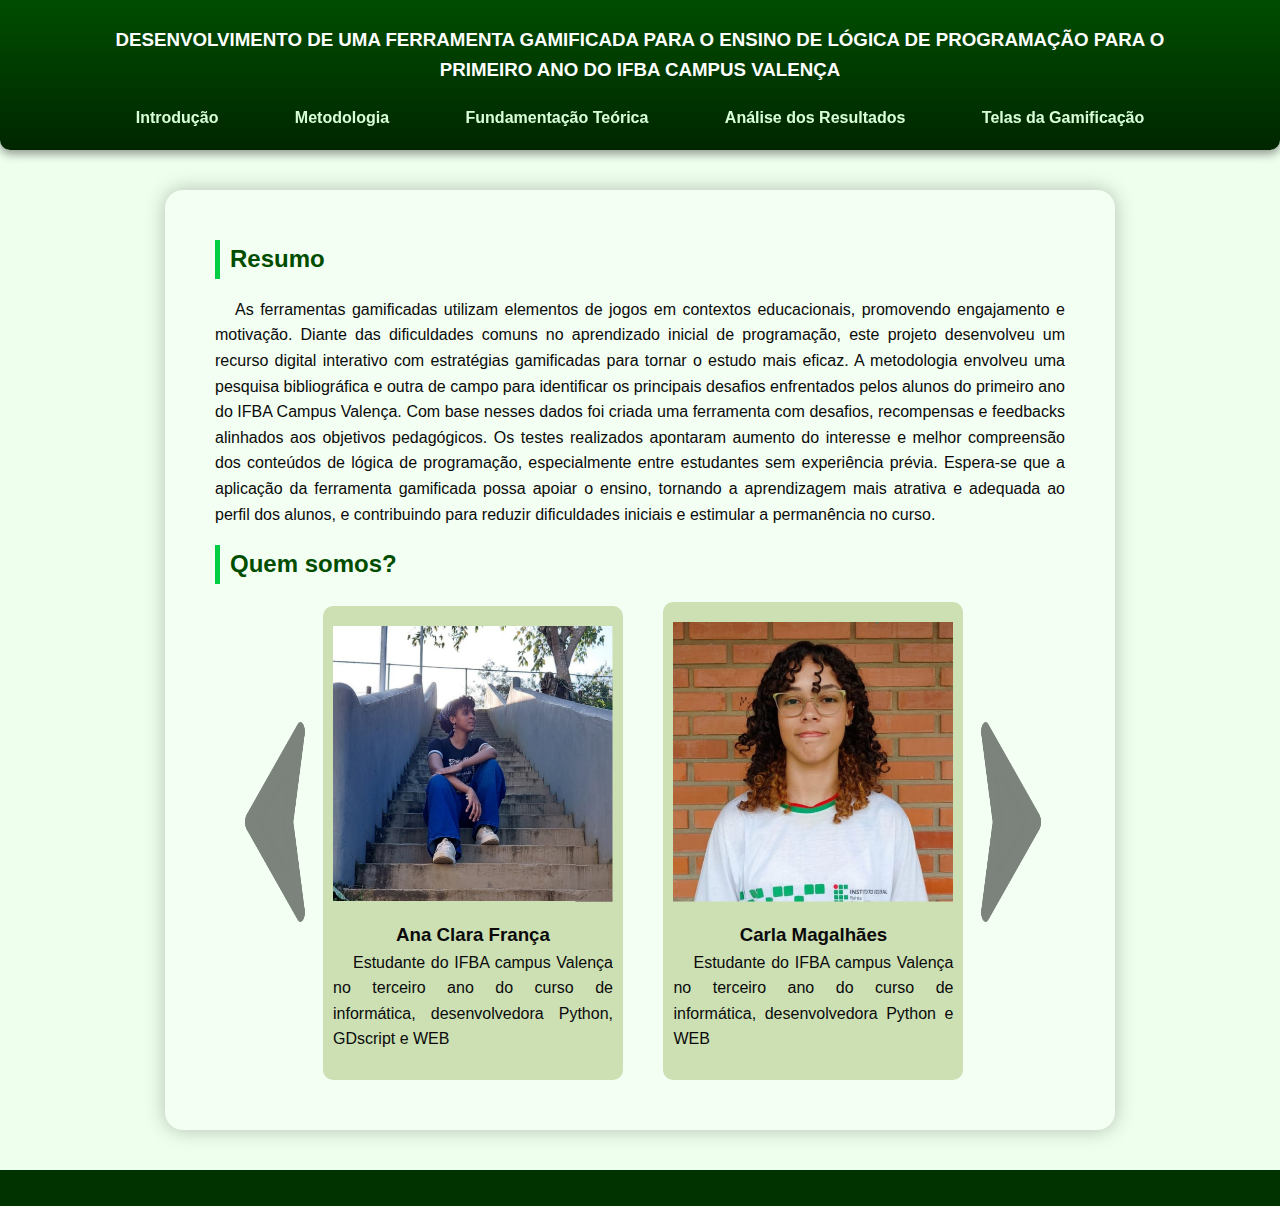
<file: sitetcc/index.html>
<!DOCTYPE html>
<html lang="pt-BR">
<head>
  <meta charset="UTF-8">
  <title>Projeto Acadêmico - Mundo Verde</title>
  <link rel="stylesheet" href="estilo.css">
</head>
<body>
  <header>
    <h3>DESENVOLVIMENTO DE UMA FERRAMENTA GAMIFICADA PARA O ENSINO DE LÓGICA DE PROGRAMAÇÃO PARA O PRIMEIRO ANO DO IFBA CAMPUS VALENÇA</h3>
      <nav>
        <ul>
          <li><a href="introducao.html">Introdução</a></li>
          <li><a href="metodologia.html">Metodologia</a></li>
          <li><a href="fundamentacao.html">Fundamentação Teórica</a></li>
          <li><a href="analise.html">Análise dos Resultados</a></li>
          <li><a href="telas.html">Telas da Gamificação</a></li>
        </ul>
      </nav>

  </header>

  <main>
    <h2>Resumo</h2>
    <p>
As ferramentas gamificadas utilizam elementos de jogos em contextos educacionais, promovendo engajamento e motivação. Diante das dificuldades comuns no aprendizado inicial de programação, este projeto desenvolveu um recurso digital interativo com estratégias gamificadas para tornar o estudo mais eficaz. A metodologia envolveu uma pesquisa bibliográfica e outra de campo para identificar os principais desafios enfrentados pelos alunos do primeiro ano do IFBA Campus Valença.
Com base nesses dados foi criada uma ferramenta com desafios, recompensas e feedbacks alinhados aos objetivos pedagógicos. Os testes realizados apontaram aumento do interesse e melhor compreensão dos conteúdos de lógica de programação, especialmente entre estudantes sem experiência prévia.
Espera-se que a aplicação da ferramenta gamificada possa apoiar o ensino, tornando a aprendizagem mais atrativa e adequada ao perfil dos alunos, e contribuindo para reduzir dificuldades iniciais e estimular a permanência no curso.
    </p>
    <h2>Quem somos?</h2>
    <section id="page_nos">
      <section id="button1">
        <button id="setaesquerda" onclick="trás()"><img src="imgs/Esquerda.png" style="width: 60px; height: 200px;"></button>
      </section>
      <section id="quemsomos">
        <ul>
          <li>
            <figure id="pessoa1">
              <img id="p1" src="imgs/Ana.png" alt="Ana Clara França Varjão">
              <figcaption id="p1text"><h3>Ana Clara França</h3><p>Estudante do IFBA campus Valença no terceiro ano do curso de informática, desenvolvedora Python, GDscript e WEB</p></figcaption>
            </figure>
          </li>
          <li>
            <figure id="pessoa2">
              <img id="p2" src="imgs/Carla.png" alt="Carla Aparecida Araujo Magalhães">
              <figcaption id="p2text"><h3>Carla Magalhães</h3><p>Estudante do IFBA campus Valença no terceiro ano do curso de informática, desenvolvedora Python e WEB</p></figcaption>
            </figure>
          </li>
        </ul>
        
        
      </section>
      <section id="button2">
        <button id="setadireita" onclick="frente()"><img src="imgs/direita.png" style="width: 60px; height: 200px;"></button>
      </section>
    </section>
    
    
  </main>


  <footer>

  </footer>

  <script>
    let imagespeople = 1;
    let figcaption1 = document.getElementById("p1text");
    let figcaption2 = document.getElementById("p2text")
    function frente() {
      imagespeople = imagespeople + 1;
      if (imagespeople === 3) {
        imagespeople = 1;
      }
      updateimgs();
    }
    function trás() {
      imagespeople = imagespeople - 1;
      if (imagespeople === 0) {
        imagespeople = 2;
      }
      updateimgs();
    }
    function updateimgs(){
      if (imagespeople === 2){
          document.getElementById("p1").src = "imgs/Vivi.png";
          document.getElementById("p2").src = "imgs/Thales.png";
          figcaption1.innerHTML = '<h3>Evilane Santos</h3><p>Estudante do IFBA campus Valença no terceiro ano do curso de informática, Desenvolvedora Python e Web</p>';
          figcaption2.innerHTML = '<h3>Thales Lins</h3><p>Estudante do IFBA campus Valença no terceiro ano do curso de informática, Desenvolvedor Python e Web</p>';
        }
      else if (imagespeople ===1){
        document.getElementById("p1").src = "imgs/Ana.png";
        document.getElementById("p2").src = "imgs/Carla.png";
        figcaption1.innerHTML = '<h3>Ana Clara França</h3><p>Estudante do IFBA campus Valença no terceiro ano do curso de informática, desenvolvedora Python, GDscript e WEB</p>';
        figcaption2.innerHTML = '<h3>Carla Magalhães</h3><p>Estudante do IFBA campus Valença no terceiro ano do curso de informática, desenvolvedora Python e WEB</p>';
      }
    }
    
  </script>
</body>
</html>
</file>
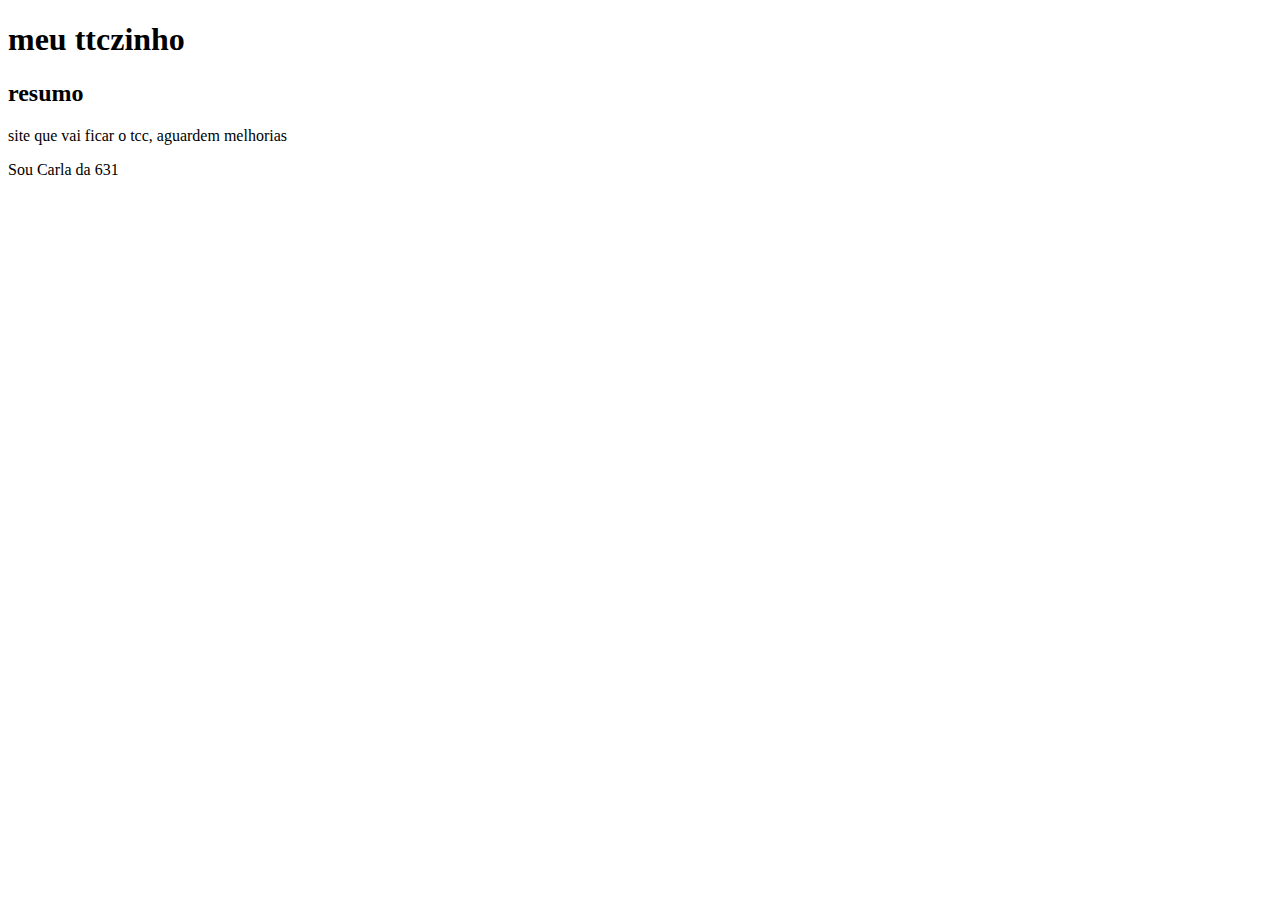
<file: TCC-CODESTART/index.html>
<!DOCTYPE html>
<html lang="en">
<head>
    <meta charset="UTF-8">
    <meta name="viewport" content="width=device-width, initial-scale=1.0">
    <title>TCC - CodeStart</title>
</head>
<body>
    <h1>meu ttczinho</h1>
    <h2>resumo</h2>
    <p>site que vai ficar o tcc, aguardem melhorias</p>
    <p>Sou Carla da 631</p>
</body>
</html>
</file>
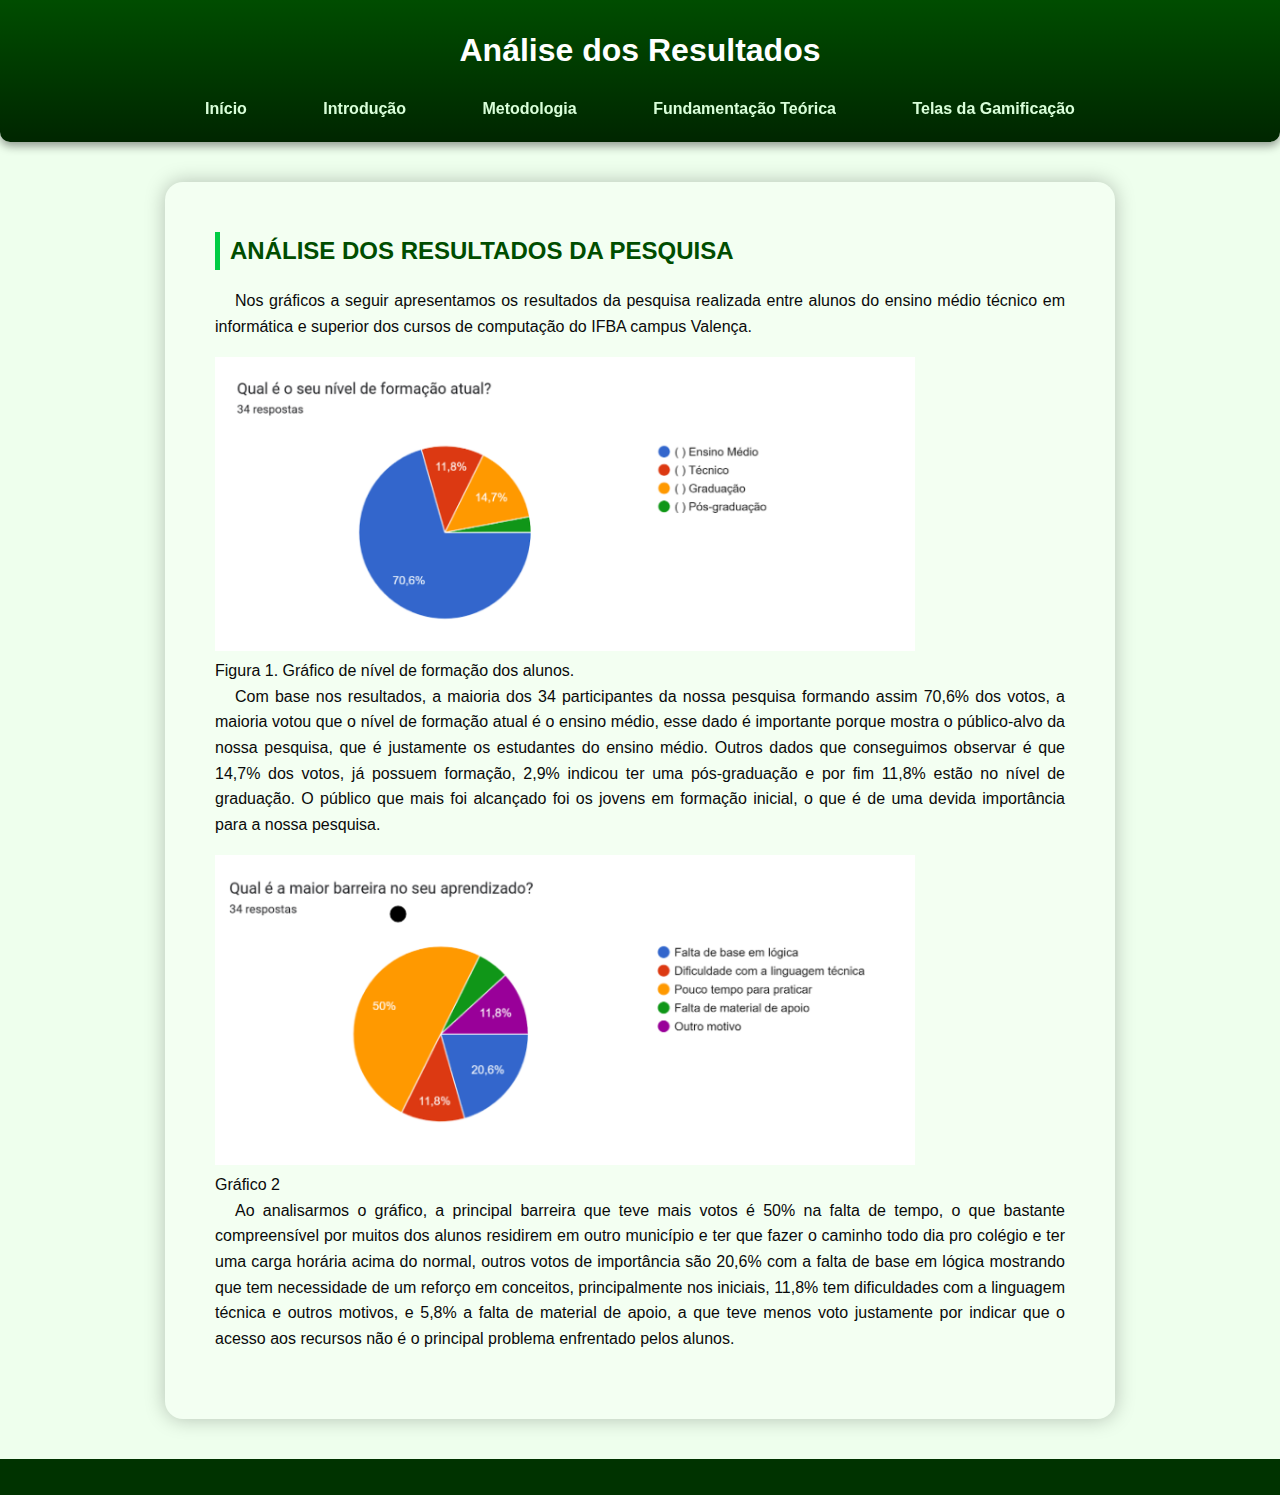
<file: sitetcc/analise.html>
<!DOCTYPE html>
<html lang="pt-BR">
<head>
  <meta charset="UTF-8">
  <title>Análise dos Resultados</title>
  <link rel="stylesheet" href="estilo.css">
</head>
<body>
  <header>
    <h1>Análise dos Resultados</h1>
    <nav>
        <ul>
          <li><a href="index.html">Início</a></li>
          <li><a href="introducao.html">Introdução</a></li>
          <li><a href="metodologia.html">Metodologia</a></li>
          <li><a href="fundamentacao.html">Fundamentação Teórica</a></li>
          <li><a href="telas.html">Telas da Gamificação</a></li>
        </ul>
    </nav>
  </header>
  <main>
    <h2>ANÁLISE DOS RESULTADOS DA PESQUISA 
</h2>
    <p>
Nos gráficos a seguir apresentamos os resultados da pesquisa realizada entre alunos do ensino médio técnico em informática e superior dos cursos de computação do IFBA campus Valença.

    </p>

    <section>
      <figure>
        <img src="imgs/grafico1.png" alt="Gráfico de engajamento dos alunos" width="700">
        <figcaption>Figura 1. Gráfico de nível de formação dos alunos.</figcaption>
      </figure>

      <p>Com base nos resultados, a maioria dos 34 participantes da nossa pesquisa formando assim 70,6% dos votos, a maioria votou que o nível de formação atual é o ensino médio, esse dado é importante porque mostra o público-alvo da nossa pesquisa, que é justamente os estudantes do ensino médio. Outros dados que conseguimos observar é que 14,7% dos votos, já possuem formação, 2,9% indicou ter uma pós-graduação e por fim 11,8% estão no nível de graduação. O público que mais foi alcançado foi os jovens em formação inicial,  o que é de uma devida importância para a nossa pesquisa.

      </p>
    </section>

    <section>
      <figure>
        <img src="imgs/grafico2.png" alt="Gráfico de desempenho dos participantes" width="700">
        <figcaption>Gráfico 2</figcaption>
      </figure>
      <p>Ao analisarmos o gráfico, a principal barreira que teve mais votos é 50% na falta de tempo, o que bastante compreensível por muitos dos alunos residirem em outro município e ter que fazer o caminho todo dia pro colégio e ter uma carga horária acima do normal, outros votos de importância são 20,6% com a falta de base em lógica mostrando que tem necessidade de um reforço em conceitos, principalmente nos iniciais, 11,8%  tem dificuldades com a linguagem técnica e outros motivos, e 5,8% a falta de material de apoio, a que teve menos voto justamente por indicar que o acesso aos recursos não é o principal problema enfrentado pelos alunos.</p>
  </main>

  <footer>

  </footer>
</body>
</html>
</file>
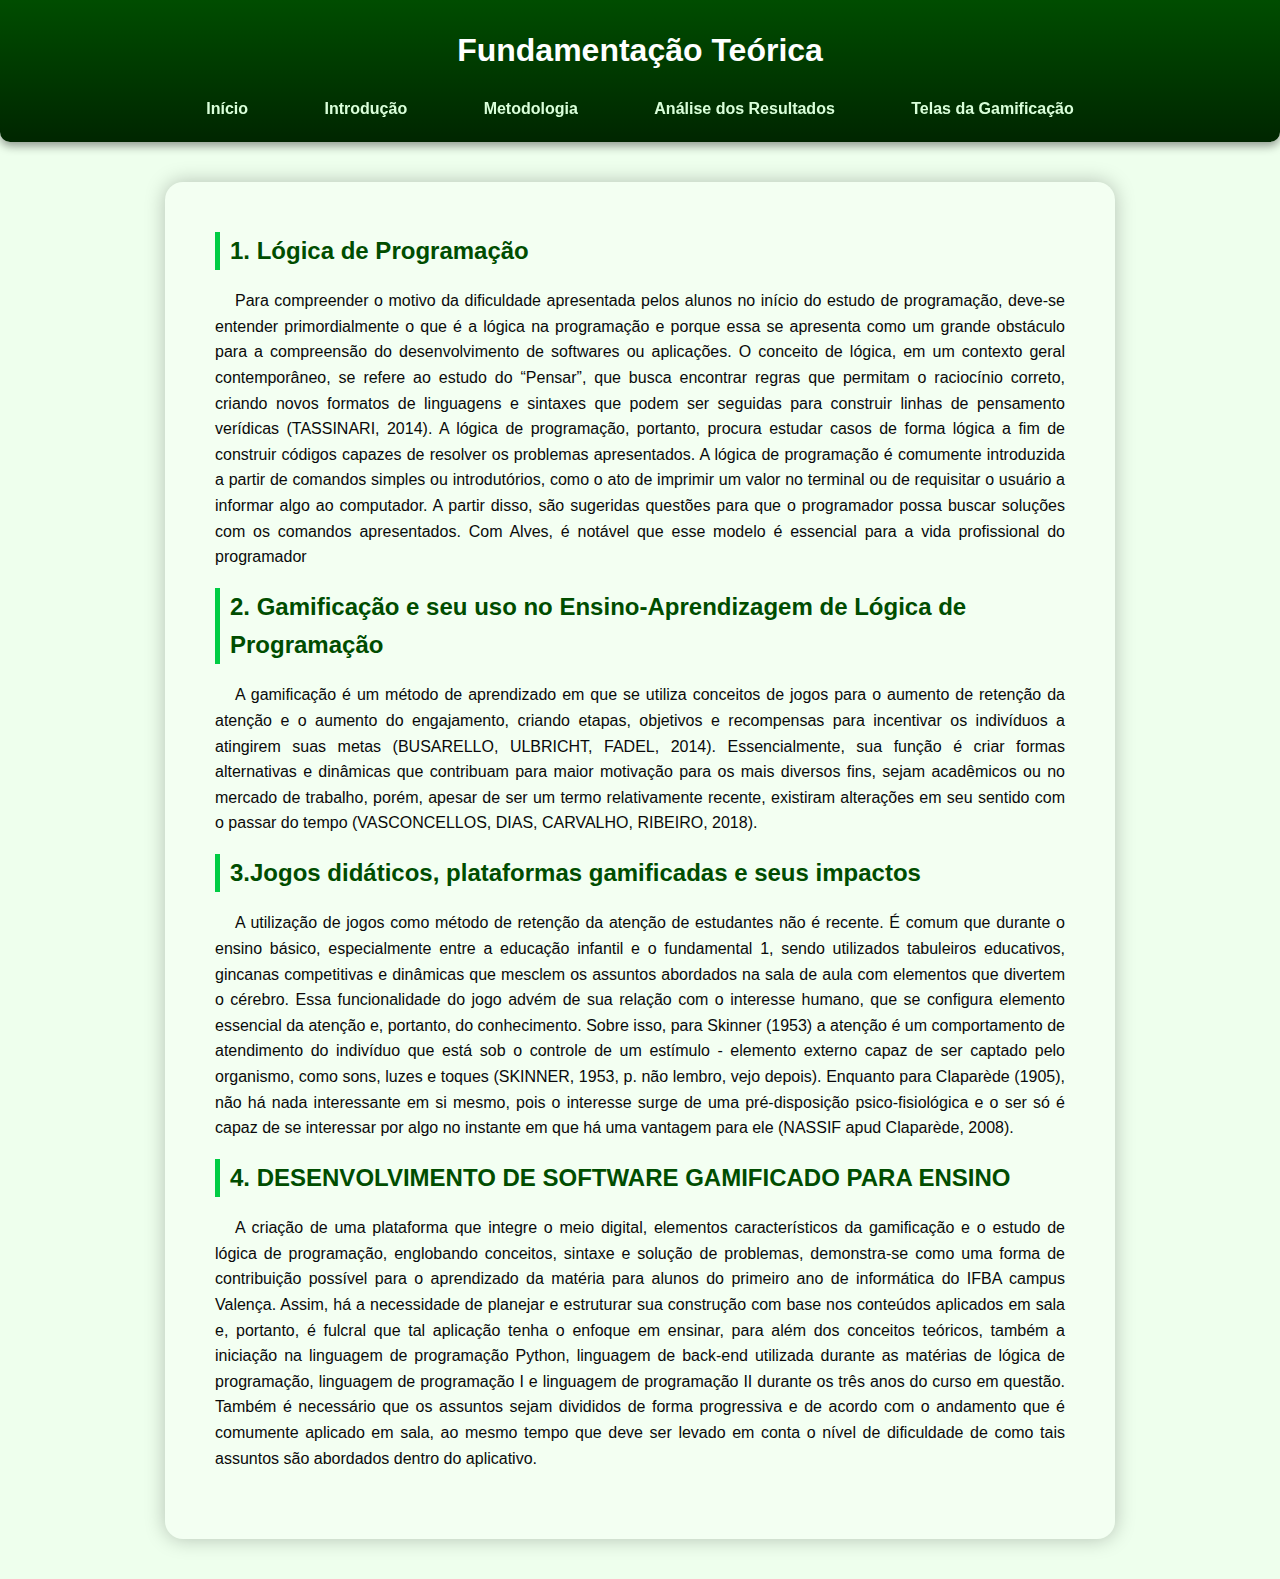
<file: sitetcc/fundamentacao.html>
<!DOCTYPE html>
<html lang="pt-BR">
<head>
  <meta charset="UTF-8">
  <meta name="viewport" content="width=device-width, initial-scale=1.0">
  <title>Fundamentação Teórica</title>
  <link rel="stylesheet" href="estilo.css">
</head>
<body>
  <header>
    <h1>Fundamentação Teórica</h1>
    <nav>
        <ul>
          <li><a href="index.html">Início</a></li>
          <li><a href="introducao.html">Introdução</a></li>
          <li><a href="metodologia.html">Metodologia</a></li>
          <li><a href="analise.html">Análise dos Resultados</a></li>
          <li><a href="telas.html">Telas da Gamificação</a></li>
        </ul>
      </nav>
  </header>



  <main>
    <section>
      <h2>1. Lógica de Programação</h2>
      <p>
Para compreender o motivo da dificuldade apresentada pelos alunos no início do estudo de programação, deve-se entender primordialmente o que é a lógica na programação e porque essa se apresenta como um grande obstáculo para a compreensão do desenvolvimento de softwares ou aplicações. O conceito de lógica, em um contexto geral contemporâneo, se refere ao estudo do “Pensar”, que busca encontrar regras que permitam o raciocínio correto, criando novos formatos de linguagens e sintaxes que podem ser seguidas para construir linhas de pensamento verídicas (TASSINARI, 2014). A lógica de programação, portanto, procura estudar casos de forma lógica a fim de construir códigos capazes de resolver os problemas apresentados. A lógica de programação é comumente introduzida a partir de comandos simples ou introdutórios, como o ato de imprimir um valor no terminal ou de requisitar o usuário a informar algo ao computador. A partir disso, são sugeridas questões para que o programador possa buscar soluções com os comandos apresentados. Com Alves, é notável que esse modelo é essencial para a vida profissional do programador
      </p>
    </section>

    <section>
      <h2>2. Gamificação e seu uso no Ensino-Aprendizagem de Lógica de Programação
</h2>
      <p>
       A gamificação é um método de aprendizado em que se utiliza conceitos de jogos para o aumento de retenção da atenção e o aumento do engajamento, criando etapas, objetivos e recompensas para incentivar os indivíduos a atingirem suas metas (BUSARELLO, ULBRICHT, FADEL, 2014). Essencialmente, sua função é criar formas alternativas e dinâmicas que contribuam para maior motivação para os mais diversos fins, sejam acadêmicos ou no mercado de trabalho, porém, apesar de ser um termo relativamente recente, existiram alterações em seu sentido com o passar do tempo (VASCONCELLOS, DIAS, CARVALHO, RIBEIRO, 2018).

      </p>
    </section>

    <section>
      <h2>3.Jogos didáticos, plataformas gamificadas e seus impactos
</h2>
      <p>
       A utilização de jogos como método de retenção da atenção de estudantes não é recente. É comum que durante o ensino básico, especialmente entre a educação infantil e o fundamental 1, sendo utilizados tabuleiros educativos, gincanas competitivas e dinâmicas que mesclem os assuntos abordados na sala de aula com elementos que divertem o cérebro. Essa funcionalidade do jogo advém de sua relação com o interesse humano, que se configura elemento essencial da atenção e, portanto, do conhecimento. Sobre isso, para Skinner (1953) a atenção é um comportamento de atendimento do indivíduo que está sob o controle de um estímulo - elemento externo capaz de ser captado pelo organismo, como sons, luzes e toques (SKINNER, 1953, p. não lembro, vejo depois). Enquanto para Claparède (1905), não há nada interessante em si mesmo, pois o interesse surge de uma pré-disposição psico-fisiológica e o ser só é capaz de se interessar por algo no instante em que há uma vantagem para ele (NASSIF apud Claparède, 2008).
      <p>
    </section>

    <section>
      <h2>4. DESENVOLVIMENTO DE SOFTWARE GAMIFICADO PARA ENSINO
</h2>
      <p>
        A criação de uma plataforma que integre o meio digital, elementos característicos da gamificação e o estudo de lógica de programação, englobando conceitos, sintaxe e solução de problemas, demonstra-se como uma forma de contribuição possível para o aprendizado da matéria para alunos do primeiro ano de informática do IFBA campus Valença. Assim, há a necessidade de planejar e estruturar sua construção com base nos conteúdos aplicados em sala e, portanto, é fulcral que tal aplicação tenha o enfoque em ensinar, para além dos conceitos teóricos, também a iniciação na linguagem de programação Python, linguagem de back-end utilizada durante as matérias de lógica de programação, linguagem de programação I e linguagem de programação II durante os três anos do curso em questão. Também é necessário que os assuntos sejam divididos de forma progressiva e de acordo com o andamento que é comumente aplicado em sala, ao mesmo tempo que deve ser levado em conta o nível de dificuldade de como tais assuntos são abordados dentro do aplicativo.

      </p>
      
    </section>
  </main>
</body>
</html>
</file>
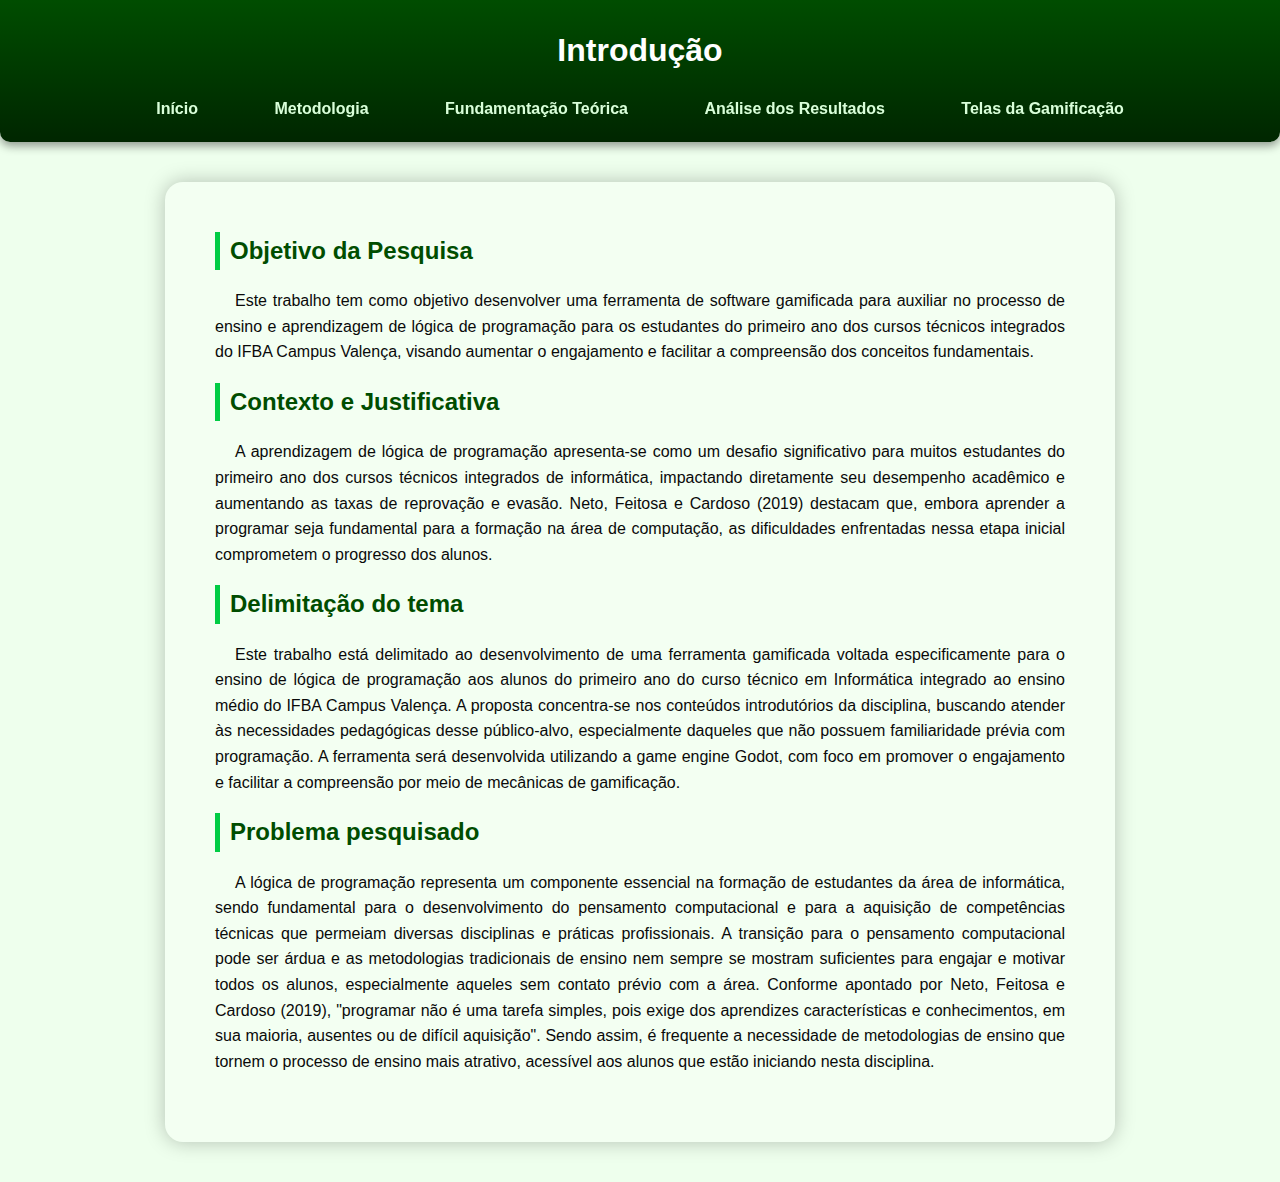
<file: sitetcc/introducao.html>
<!DOCTYPE html>
<html lang="pt-BR">
<head>
  <meta charset="UTF-8">
  <meta name="viewport" content="width=device-width, initial-scale=1.0">
  <title>Introdução — Análise dos Resultados</title>
  <link rel="stylesheet" href="estilo.css">
</head>
<body>
  <header>
    <h1>Introdução</h1>
    <nav>
        <ul>
          <li><a href="index.html">Início</a></li>
          <li><a href="metodologia.html">Metodologia</a></li>
          <li><a href="fundamentacao.html">Fundamentação Teórica</a></li>
          <li><a href="analise.html">Análise dos Resultados</a></li>
          <li><a href="telas.html">Telas da Gamificação</a></li>
        </ul>
    </nav>
  </header>
  <main>
    <section aria-labelledby="objetivo">
      <h2 id="objetivo">Objetivo da Pesquisa</h2>
      <p>
        Este trabalho tem como objetivo desenvolver uma ferramenta de software gamificada para auxiliar no processo de ensino e aprendizagem de lógica de programação para os estudantes do primeiro ano dos cursos técnicos integrados do IFBA Campus Valença, visando aumentar o engajamento e facilitar a compreensão dos conceitos fundamentais.

      </p>
    </section>

    <section aria-labelledby="contexto">
      <h2 id="contexto">Contexto e Justificativa</h2>
      <p>
       A aprendizagem de lógica de programação apresenta-se como um desafio significativo para muitos estudantes do primeiro ano dos cursos técnicos integrados de informática, impactando diretamente seu desempenho acadêmico e aumentando as taxas de reprovação e evasão. Neto, Feitosa e Cardoso (2019) destacam que, embora aprender a programar seja fundamental para a formação na área de computação, as dificuldades enfrentadas nessa etapa inicial comprometem o progresso dos alunos.
    </section>

    <section aria-labelledby="amostra">
      <h2 id="amostra">Delimitação do tema
</h2>
      <p>
Este trabalho está delimitado ao desenvolvimento de uma ferramenta gamificada voltada especificamente para o ensino de lógica de programação aos alunos do primeiro ano do curso técnico em Informática integrado ao ensino médio do IFBA Campus Valença. A proposta concentra-se nos conteúdos introdutórios da disciplina, buscando atender às necessidades pedagógicas desse público-alvo, especialmente daqueles que não possuem familiaridade prévia com programação. A ferramenta será desenvolvida utilizando a game engine Godot, com foco em promover o engajamento e facilitar a compreensão por meio de mecânicas de gamificação.
      </p>
    </section>

    <section aria-labelledby="metodo-resumo">
      <h2 id="metodo-resumo">Problema pesquisado
</h2>
      <p>
A lógica de programação representa um componente essencial na formação de estudantes da área de informática, sendo fundamental para o desenvolvimento do pensamento computacional e para a aquisição de competências técnicas que permeiam diversas disciplinas e práticas profissionais.
A transição para o pensamento computacional pode ser árdua e as metodologias tradicionais de ensino nem sempre se mostram suficientes para engajar e motivar todos os alunos, especialmente aqueles sem contato prévio com a área. Conforme apontado por Neto, Feitosa e Cardoso (2019), "programar não é uma tarefa simples, pois exige dos aprendizes características e conhecimentos, em sua maioria, ausentes ou de difícil aquisição". Sendo assim,  é frequente a necessidade de metodologias de ensino que tornem o processo de ensino mais atrativo, acessível aos alunos que estão iniciando nesta disciplina.
      </p>
    </section>
  </main>
</body>
</html>
</file>
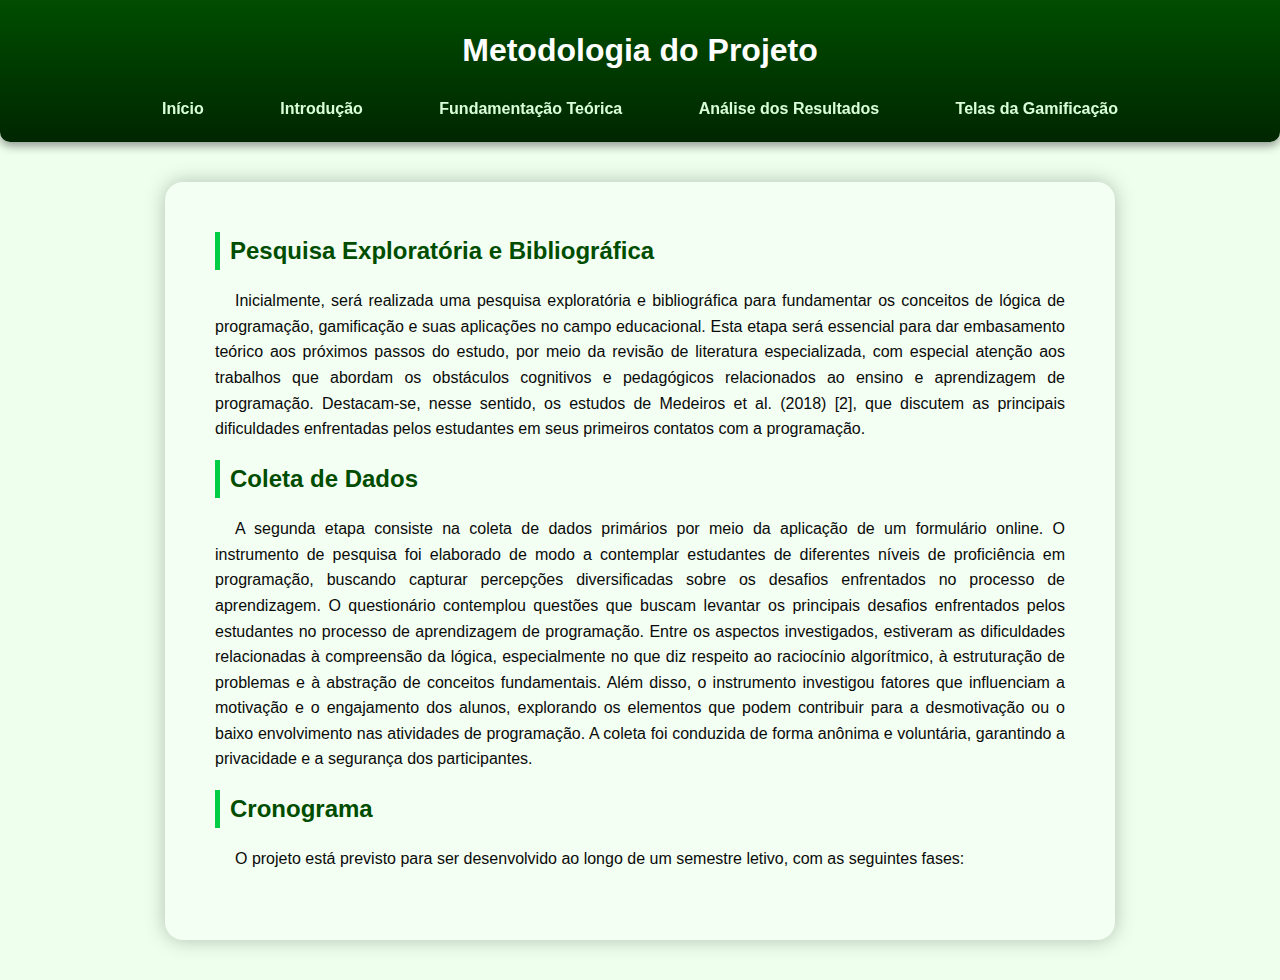
<file: sitetcc/metodologia.html>
<!DOCTYPE html>
<html lang="pt-BR">
<head>
  <meta charset="UTF-8">
  <meta name="viewport" content="width=device-width, initial-scale=1.0">
  <title>Metodologia - Projeto Gamificado</title>
  <link rel="stylesheet" href="estilo.css">
</head>
<body>
  <header>
    <h1>Metodologia do Projeto</h1>
    <nav>
        <ul>
          
          <li><a href="index.html">Início</a></li>
          <li><a href="introducao.html">Introdução</a></li>
          <li><a href="fundamentacao.html">Fundamentação Teórica</a></li>
          <li><a href="analise.html">Análise dos Resultados</a></li>
          <li><a href="telas.html">Telas da Gamificação</a></li>
        </ul>
    </nav>
  </header>

  <main>
    <h2> Pesquisa Exploratória e Bibliográfica</h2>
    <p>
Inicialmente, será realizada uma pesquisa exploratória e bibliográfica para fundamentar os conceitos de lógica de programação, gamificação e suas aplicações no campo educacional. Esta etapa será essencial para dar embasamento teórico aos próximos passos do estudo, por meio da revisão de literatura especializada, com especial atenção aos trabalhos que abordam os obstáculos cognitivos e pedagógicos relacionados ao ensino e aprendizagem de programação. Destacam-se, nesse sentido, os estudos de Medeiros et al. (2018) [2], que discutem as principais dificuldades enfrentadas pelos estudantes em seus primeiros contatos com a programação.
    </p>

    <h2> Coleta de Dados
</h2>
    <p>
    A segunda etapa consiste na coleta de dados primários por meio da aplicação de um formulário online. O instrumento de pesquisa foi elaborado de modo a contemplar estudantes de diferentes níveis de proficiência em programação, buscando capturar percepções diversificadas sobre os desafios enfrentados no processo de aprendizagem.
O questionário contemplou questões que buscam levantar os principais desafios enfrentados pelos estudantes no processo de aprendizagem de programação. Entre os aspectos investigados, estiveram as dificuldades relacionadas à compreensão da lógica, especialmente no que diz respeito ao raciocínio algorítmico, à estruturação de problemas e à abstração de conceitos fundamentais. Além disso, o instrumento investigou fatores que influenciam a motivação e o engajamento dos alunos, explorando os elementos que podem contribuir para a desmotivação ou o baixo envolvimento nas atividades de programação. A coleta foi conduzida de forma anônima e voluntária, garantindo a privacidade e a segurança dos participantes.
    </p>

    <h2>Cronograma</h2>
    <p>
      O projeto está previsto para ser desenvolvido ao longo de um semestre letivo, com as seguintes fases:
    </p>
  </footer>
</body>
</html>
</file>
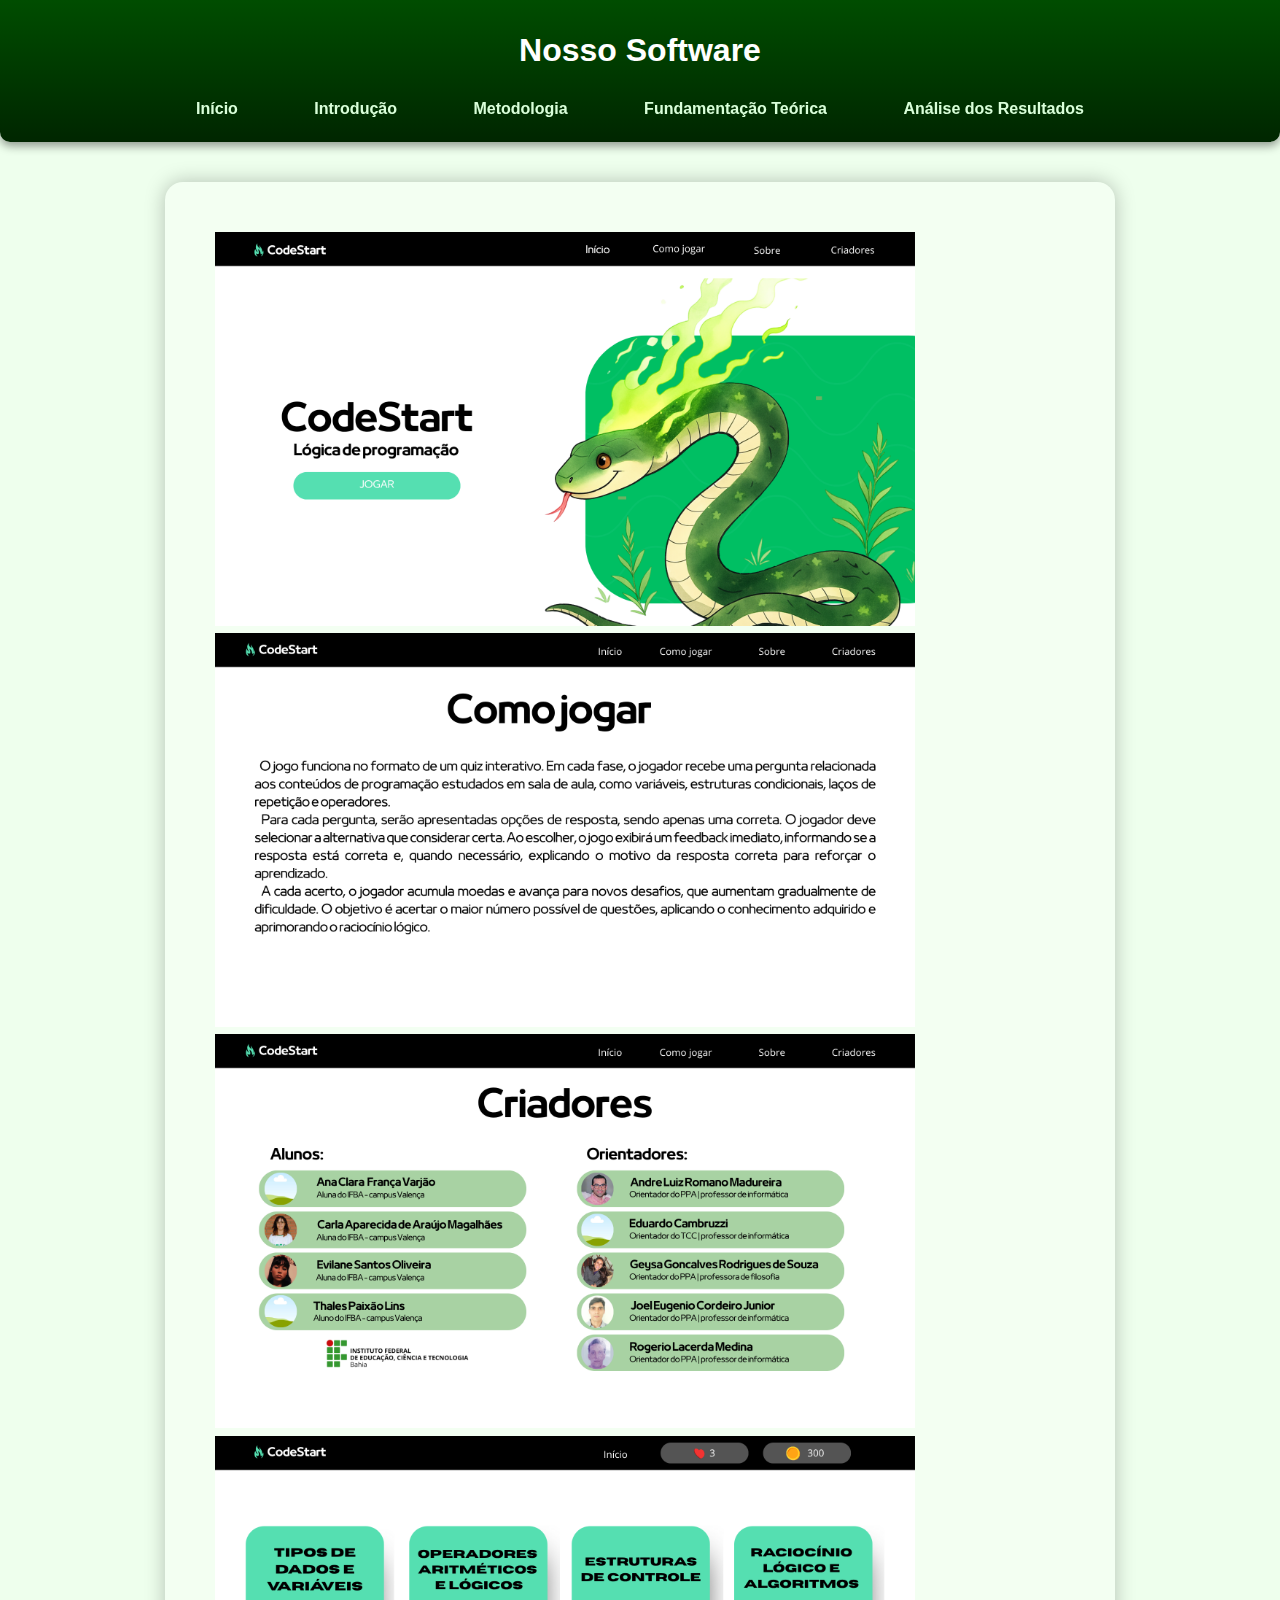
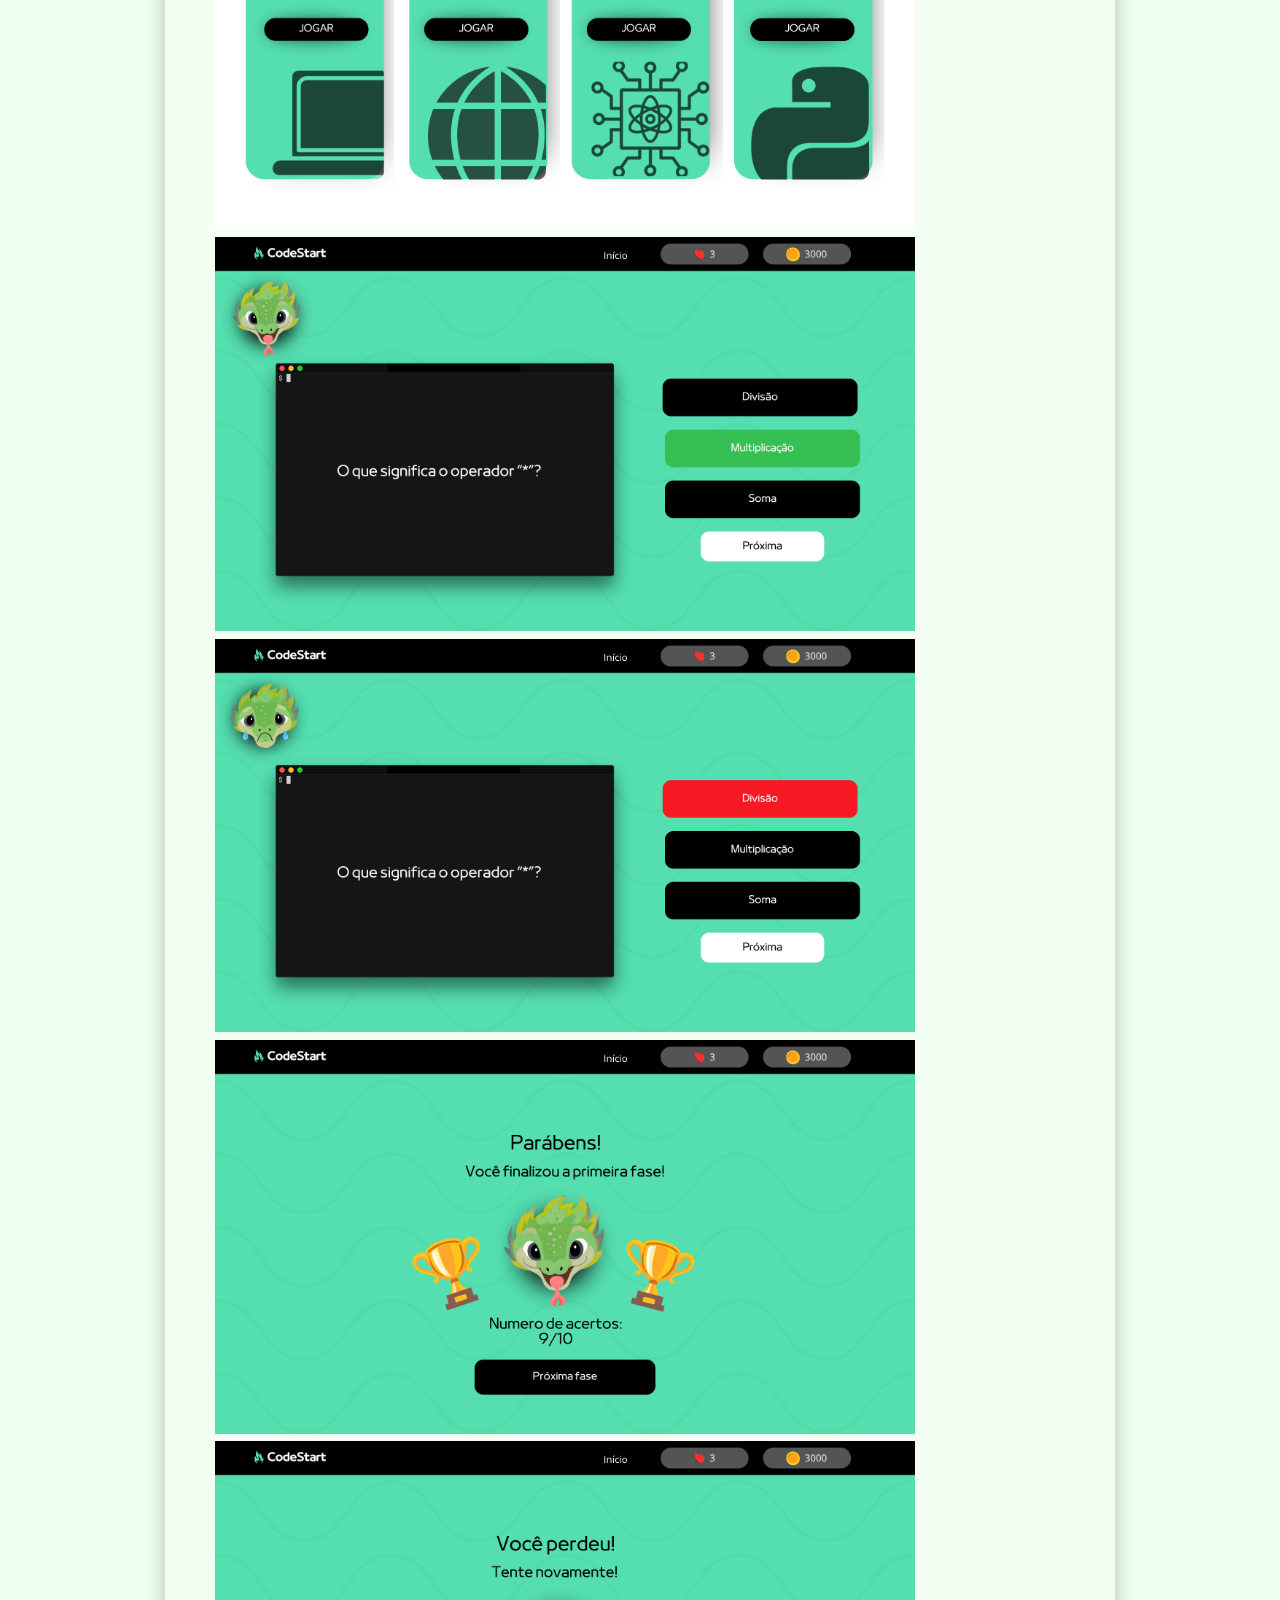
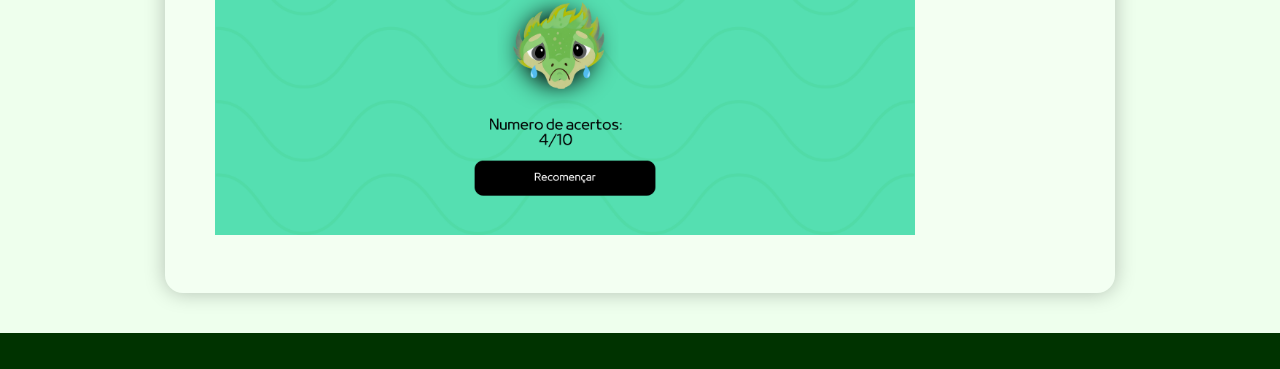
<file: sitetcc/telas.html>
<!DOCTYPE html>
<html lang="pt-BR">
<head>
  <meta charset="UTF-8">
  <title>Projeto Acadêmico - Mundo Verde</title>
  <link rel="stylesheet" href="estilo.css">
</head>
<body>
  <header>
    <h1>Nosso Software</h1>
      <nav>
        <ul>
            <li><a href="index.html">Início</a></li>
            <li><a href="introducao.html">Introdução</a></li>
            <li><a href="metodologia.html">Metodologia</a></li>
            <li><a href="fundamentacao.html">Fundamentação Teórica</a></li>
            <li><a href="analise.html">Análise dos Resultados</a></li>
        </ul>
      </nav>

  </header>



  <main>
    <img src="imgs/27.png" style="width: 700px;">
    <img src="imgs/28.png" style="width: 700px;">
    <img src="imgs/29.png" style="width: 700px;">
    <img src="imgs/30.png" style="width: 700px;">
    <img src="imgs/31.png" style="width: 700px;">
    <img src="imgs/32.png" style="width: 700px;">
    <img src="imgs/33.png" style="width: 700px;">
    <img src="imgs/34.png" style="width: 700px;">
  </main>

  <footer>

  </footer>
</body>
</html>
</file>
<file: sitetcc/estilo.css>
* {
  margin: 0;
  padding: 0;
  box-sizing: border-box;
}
body {
  font-family: 'Segoe UI', sans-serif;
  background-color: #eeffed;
  color: #0a0a0a;
  line-height: 1.6;
  transition: background 0.3s ease;
}

p {
  text-indent: 20px;
}

header {
  background: linear-gradient(180deg, #004d00, #002600);
  color: white;
  text-align: center;
  box-shadow: 0 4px 10px rgba(0,0,0,0.4);
  border-radius: 0 0 10px 10px;
}

header h3{
  padding: 25px;
  padding-bottom: 0;
  margin-left: 50px;
  margin-right: 50px;
}

header h1{
  padding: 25px;
  padding-bottom: 0;
  margin-left: 50px;
  margin-right: 50px;
}

nav {
  text-align: center;
  padding: 20px 0;
  position: sticky;
  top: 0;
  z-index: 10;
}

nav ul {
  list-style: none;
}


nav li {
  display: inline-block;
  margin: 0 18px;
}

nav a {
  text-decoration: none;
  color: #d9ffd9;
  font-weight: bold;
  padding: 10px 18px;
  border-radius: 8px;
  transition: all 0.3s ease;
}

nav a:hover {
  background-color: #00e65c;
  color: #000;
  transform: scale(1.05);
}
main {
  padding: 50px;
  max-width: 950px;
  margin: 40px auto;
  background-color: #f3fff2;
  border-radius: 18px;
  box-shadow: 0 0 20px rgba(0,0,0,0.25);
  animation: fadeIn 0.8s ease-in-out;
}

h2 {
  color: #004d00;
  margin-bottom: 18px;
  border-left: 5px solid #00cc44;
  padding-left: 10px;
}

p {
  margin-bottom: 18px;
  text-align: justify;
}


#quemsomos ul{
  list-style: none;
  text-align: center;
}

#quemsomos li {
  display: inline-block;
  margin: 0 18px;
  width: 300px;
  background-color: #CCE0B4;
  border-radius: 10px;
}

#quemsomos li img{
  width: 280px;
  padding-top: 20px;

}

#quemsomos li figcaption{
  padding: 10px;
  text-align: center;
}

#page_nos{
  display: flex;
}

footer {
  background: #003300;
  color: #b3ffb3;
  text-align: center;
  padding: 18px;
  margin-top: 40px;
  font-size: 0.9em;
  letter-spacing: 0.5px;
}
a:active {
  background-color: rgba(0,255,0,0.3);
  box-shadow: 0 0 15px 5px rgba(0,255,0,0.4);
}
@keyframes fadeIn {
  from {
    opacity: 0;
    transform: translateY(20px);
  }
  to {
    opacity: 1;
    transform: translateY(0);
  }
}


#setaesquerda, #setadireita {
  border: none;
  background-color: #f3fff2;
  margin-top: 120px;
  filter: opacity(50%);
}

#setaesquerda{
  margin-left: 30px;
}
</file>
